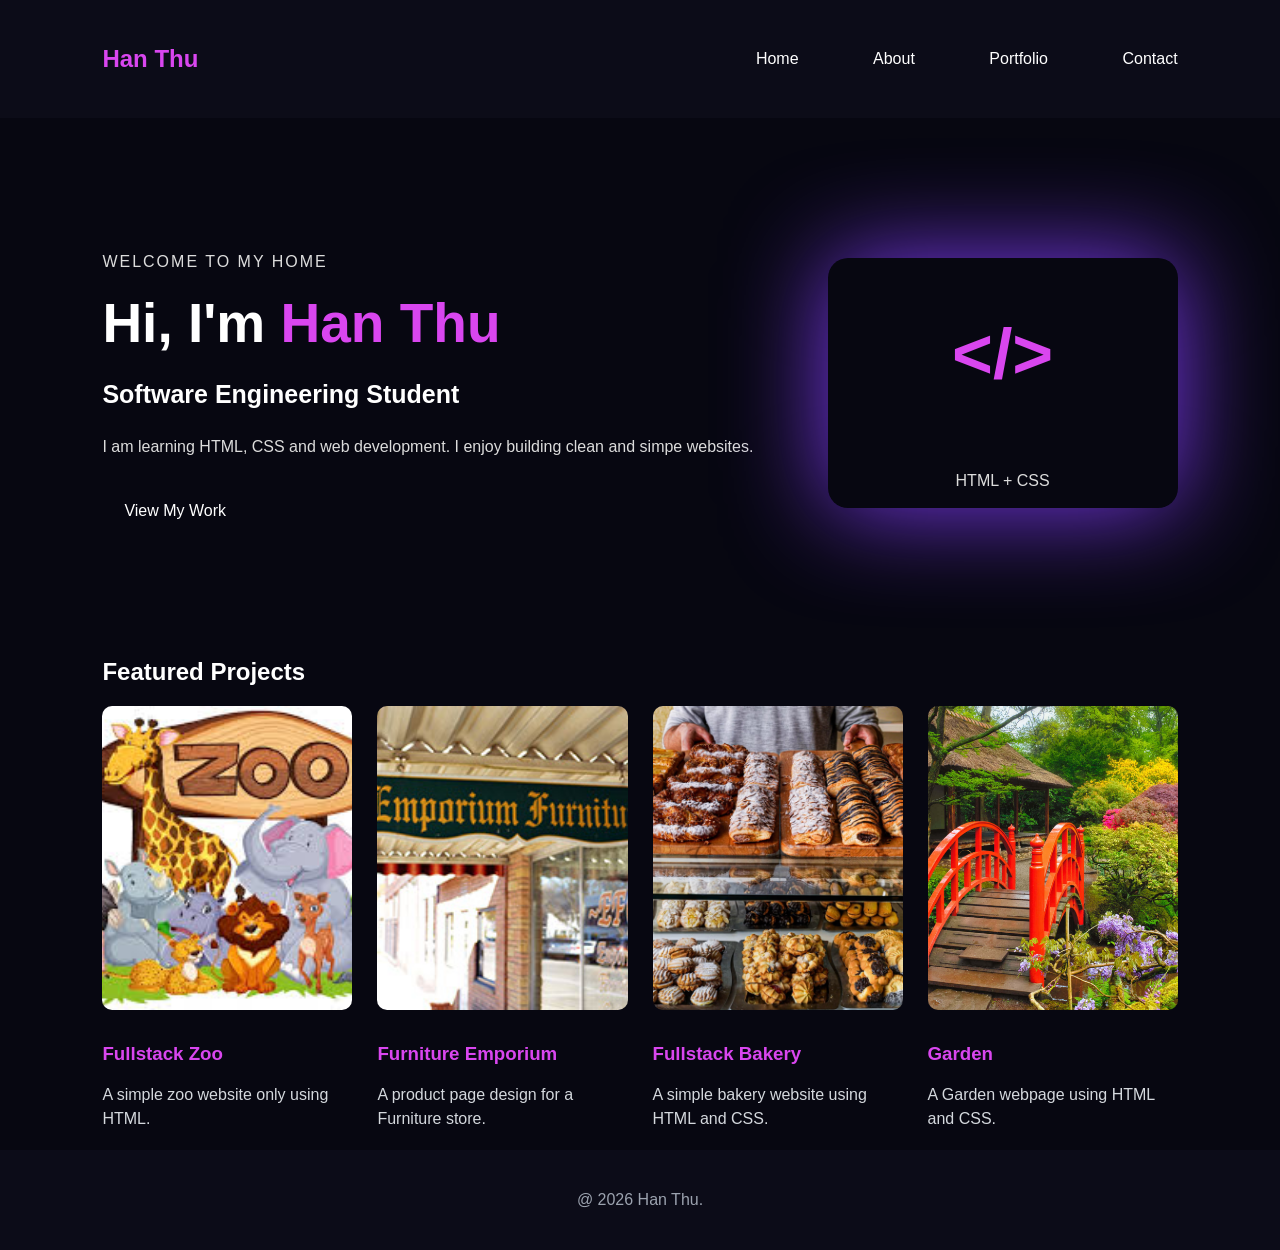
<file: index.html>
<!DOCTYPE html>
<html lang="en">

    <head>

        <title>Han Thu Portfolio</title>
        <link rel="stylesheet" href="styleforindex.css"/>
        <link rel="stylesheet" href="styleforabout.css"/>
        <link rel="stylesheet" href="styleforcontact.css"/>

    </head>

    <body>

        <header>

            <h2 class="logo">Han Thu</h2>

            <nav>
                <a href="index.html">Home</a>
                <a href="about.html">About</a>
                <a href="portfolio.html">Portfolio</a>
                <a href="contact.html">Contact</a>
            </nav>

        </header>

        <main>
            <section class="hero">

                <div class="hero-text">
                    <p class="small-text">Welcome to My Home</p>
                    <h1>Hi, I'm <span>Han Thu</span></h1>
                    <h3>Software Engineering Student</h3>
                    <p>
                        I am learning HTML, CSS and web development. I enjoy building clean and simpe websites.
                    </p>

                    <a class="button" href="portfolio.html">View My Work</a>
                </div>

                <div class="hero-box">
                    <h2>&lt;/&gt;</h2>
                    <p>HTML + CSS</p>
                </div>

            </section>

            <section class="projects">
                <h2>Featured Projects</h2>
                
                <div class="project-grid">

                    <div class="card">
                        <img src="image folder/Fullstack Zoo.jpg" alt="Fullstack Zoo">
                        <h3>Fullstack Zoo</h3>
                        <p>A simple zoo website only using HTML.</p>
                    </div>

                    <div class="card">
                        <img src="image folder/Furniture Emporium.jpg" alt="Furniture Emporium">
                        <h3>Furniture Emporium</h3>
                        <p>A product page design for a Furniture store.</p>
                    </div>

                    <div class="card">
                        <img src="image folder/Fullstack Bakery.jpg" alt="Fullstack Bakery">
                        <h3>Fullstack Bakery</h3>
                        <p>A simple bakery website using HTML and CSS.</p>
                    </div>

                    <div class="card">
                        <img src="image folder/Garden.jpg" alt="Garden">
                        <h3>Garden</h3>
                        <p>A Garden webpage using HTML and CSS.</p>
                    </div>
                </div>
            </section>
        </main>

        <footer>
            <p>@ 2026 Han Thu.</p>
        </footer>

    </body>
</html>
</file>
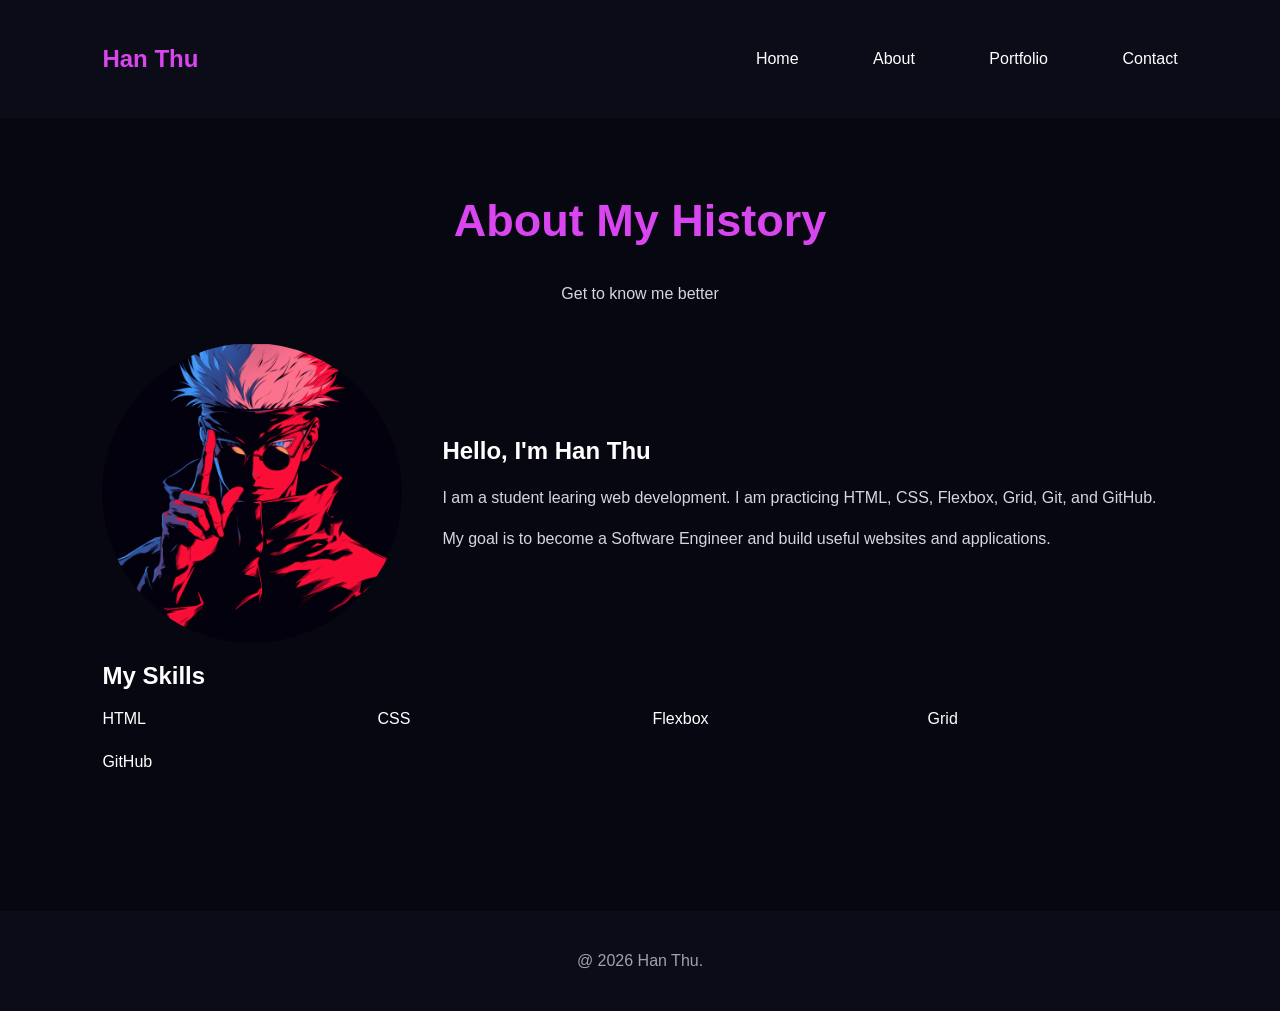
<file: about.html>
<!DOCTYPE html>
<html lang="en">
    <head>

        <title>About Me</title>
        <link rel="stylesheet" href="styleforindex.css"/>
        <link rel="stylesheet" href="styleforabout.css"/>
        <link rel="stylesheet" href="styleforcontact.css"/>

    </head>

    <body>
        <header>

            <h2 class="logo">Han Thu</h2>

            <nav>
                <a href="index.html">Home</a>
                <a href="about.html">About</a>
                <a href="portfolio.html">Portfolio</a>
                <a href="contact.html">Contact</a>
            </nav>

        </header>

        <main>

            <section class="page-title">
                <h1>About My History</h1>
                <p>Get to know me better</p>
            </section>

            <section class="about-section">
                <div class="photo-box">
                    <img src="image folder/gojo.png" alt="Han Thu">
                </div>

                <div class="about-text">
                    <h2>Hello, I'm Han Thu</h2>
                    <p>
                        I am a student learing web development. I am practicing HTML, CSS, Flexbox, Grid, Git, and GitHub. 
                    </p>

                    <p>
                        My goal is to become a Software Engineer and build useful websites and applications.
                    </p>

                </div>
            </section>

            <section>

                <h2>My Skills</h2>

                <div class="skill-grid">
                    <div class="card">HTML</div>
                    <div class="card">CSS</div>
                    <div class="card">Flexbox</div>
                    <div class="card">Grid</div>
                    <div class="card">GitHub</div>
                </div>

            </section>
        </main>

        <footer>
            <p>@ 2026 Han Thu.</p>
        </footer>

    </body>
</html>
</file>
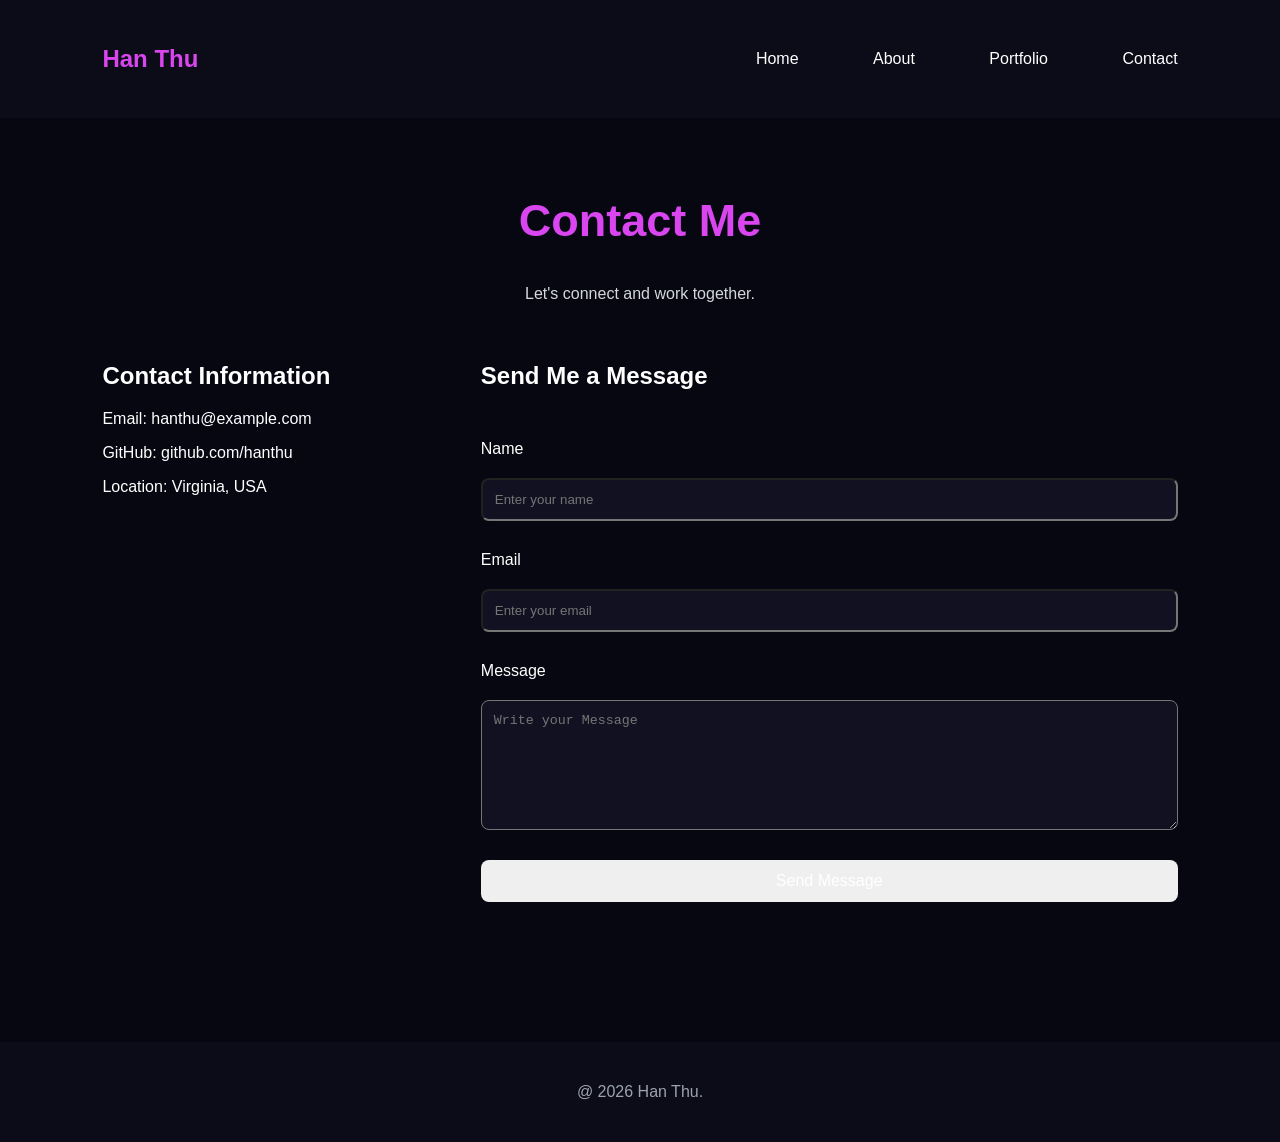
<file: contact.html>
<!DOCTYPE html>
<html lang="en">
    <head>

        <title>Contact Me</title>
        <link rel="stylesheet" href="styleforindex.css"/>
        <link rel="stylesheet" href="styleforabout.css"/>
        <link rel="stylesheet" href="styleforcontact.css"/>

    </head>

    <body>

        <header>

            <h2 class="logo">Han Thu</h2>

            <nav>
                <a href="index.html">Home</a>
                <a href="about.html">About</a>
                <a href="portfolio.html">Portfolio</a>
                <a href="contact.html">Contact</a>
            </nav>

        </header>

        <main>

            <section class="page-title">
                <h1>Contact Me</h1>
                <p>Let's connect and work together.</p>
            </section>

            <section class="contact-section">

                <div class="contact-info">
                    <h2>Contact Information</h2>
                    <p>Email: hanthu@example.com</p>
                    <p>GitHub: github.com/hanthu</p>
                    <p>Location: Virginia, USA</p>
                </div>

                <form class="contact-form">

                    <h2>Send Me a Message</h2>

                    <label for="name">Name</label>
                    <input type="text" id="name" placeholder="Enter your name"/>

                    <label for="email">Email</label>
                    <input type="email" id="email" placeholder="Enter your email"/>

                    <label for="message">Message</label>
                    <textarea id="Message" placeholder="Write your Message"></textarea>

                    <button type="submit">Send Message</button>
                </form>

            </section>
        </main>

        <footer>
            <p>@ 2026 Han Thu.</p>
        </footer>

    </body>
</html>
</file>
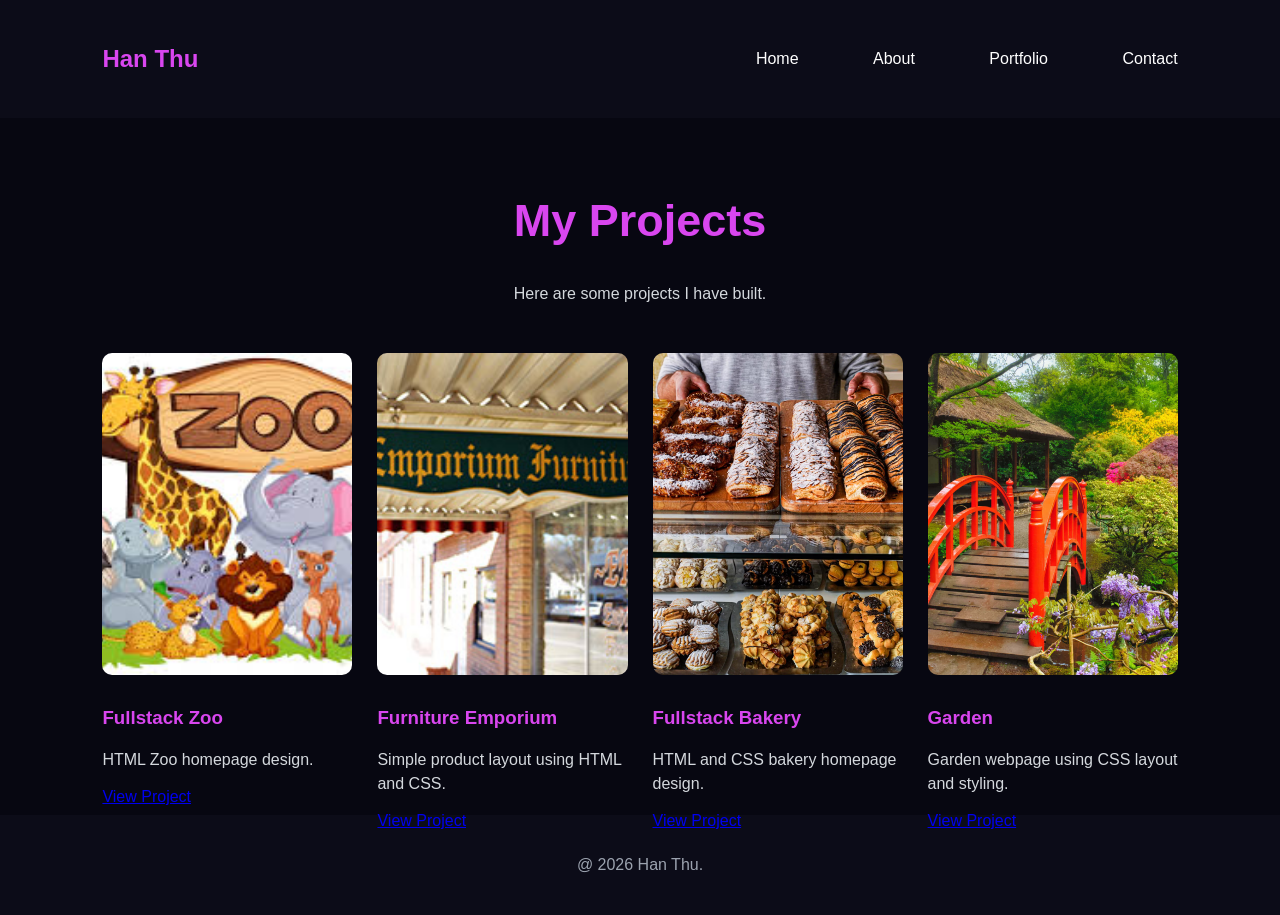
<file: portfolio.html>
<!DOCTYPE html>
<html lang="en">

    <head>

        <title>My Portfolio</title>
        <link rel="stylesheet" href="styleforindex.css"/>
        <link rel="stylesheet" href="styleforabout.css"/>
        <link rel="stylesheet" href="styleforcontact.css"/>

    </head>

    <body>
        <header>

            <h2 class="logo">Han Thu</h2>

            <nav>
                <a href="index.html">Home</a>
                <a href="about.html">About</a>
                <a href="portfolio.html">Portfolio</a>
                <a href="contact.html">Contact</a>
            </nav>

        </header>

        <main>

            <section class="page-title">
                <h1>My Projects</h1>
                <p>Here are some projects I have built.</p>
            </section>

            <section class="projects">

                <div class="project-grid">

                    <div class="card">
                        <img src="image folder/Fullstack Zoo.jpg" alt="Fullstack Zoo">
                        <h3>Fullstack Zoo</h3>
                        <p>HTML Zoo homepage design.</p>
                        <a class="small-button" href="#">View Project</a>
                    </div>

                    <div class="card">
                        <img src="image folder/Furniture Emporium.jpg" alt="Furniture Emporium">
                        <h3>Furniture Emporium</h3>
                        <p>Simple product layout using HTML and CSS.</p>
                        <a class="small-button" href="#">View Project</a>
                    </div>

                    <div class="card">
                        <img src="image folder/Fullstack Bakery.jpg" alt="Fullstack Bakery">
                        <h3>Fullstack Bakery</h3>
                        <p>HTML and CSS bakery homepage design.</p>
                        <a class="small-button" href="#">View Project</a>
                    </div>

                    <div class="card">
                        <img src="image folder/Garden.jpg" alt="Garden">
                        <h3>Garden</h3>
                        <p>Garden webpage using CSS layout and styling.</p>
                        <a class="small-button" href="#">View Project</a>
                    </div>

                </div>
            </section>
        </main>

        <footer>
            <p>@ 2026 Han Thu.</p>
        </footer>

    </body>

</html>
</file>
<file: styleforindex.css>
* {
    box-sizing: border-box;
}

body {
    margin: 0;
    font-family: Arial, Helvetica, sans-serif;
    background-color: #070711;
    color: white;
}

header {
    display: flex;
    justify-content: space-between;
    align-items: center;
    background-color: #0c0c18;
    padding: 25px 8%;
    border-bottom: 1px soild #2b2140;
}

.logo {
    color: #d946ef;
}

nav a{
    color: white;
    margin-left: 70px;
    text-decoration: none;
}

nav a:hover {
    color: #d946ef;
}

main {
    padding: 40px 8%;
}

.hero {
    display: flex;
    justify-content: space-between;
    align-items: center;
    gap: 40px;
    min-height: 450px;
}

.small-text {
    text-transform: uppercase;
    color: #d946ef;
    letter-spacing: 2px;
}

.hero h1 {
    font-size: 55px;
    margin: 10px 0;
}

.hero h1 span {
    color: #d946ef;
}

.hero h3 {
    font-size: 25px;
}

.hero p {
    line-height: 1.6;
    color: gainsboro;
}

.button,
.small button,
button {
    display: inline-block;
    padding: 12px 22px;
    border-radius: 8px;
    margin-top: 15px;
    text-decoration: none;
    border: none;
    cursor: pointer;
    background: -moz-linear-gradient(to right, #d946ef, #732deb);
    color: white;
}

.hero-box {
    display: flex;
    flex-direction: column;
    justify-content: center;
    align-items: center;
    width: 350px;
    height: 250px;
    border-radius: 20px;
    background: -moz-radial-gradient(circle, #732deb, #111122);
    border: 10px soild #7c3aed;
    box-shadow: 0 0 100px #7c3aed;
}

.hero-box h2{
    font-size: 70px;
    color: #d946ef;
}

.projects,
.skills {
    margin-top: 50px;
}

.project-grid,
.skill-grid {
    display: grid;
    grid-template-columns: repeat(4, 1fr);
    gap: 25px;
}

.card
.contact-form {
    padding: 25px;
    border: 1px soild #2f2450;
    border-radius: 15px;
    background-color: #111122;
    box-shadow: 0 0 15px #732deb;
}

.card h3 {
    color: #d946ef;
}

.card p {
    color: #d4d8dd;
    line-height: 1.5;
}

.card img {
    width: 100%;
    height: 100%;
    object-fit: cover;
    border-radius: 10px;
    margin-bottom: 10px;
}

@media (max-width: 800px) {
    header,
    .hero,
    .about-section {
        flex-direction: column;
        -ms-flex-align: center;
    }
   nav a {
        display: inline-block;
        margin: 10px;
    }

    .project-grid,
    .skill-grid,
    .contact-section {
        grid-template-columns: 1fr;
    }

    .hero h1 {
        font-size: 40px;
    }

    .hero-box {
        width: 100%;
    }
}
</file>
<file: styleforabout.css>
.page-title {
    margin-bottom: 40px;
    text-align: center;
}

.page-title h1{
    font-size: 45px;
    color: #d946ef;
}

.page-title p{
    color: #d4d8dd;
}

.about-section {
    display: flex;
    align-items: center;
    gap: 40px;
}

.photo-box {
    width: 300px;
    height: 300px;
}

.photo-box img{
    width: 100%;
    height: 100%;
    object-fit: cover;
    border-radius: 250px;
}

.about-text {
    flex: 1;
}

.about-text p {
    line-height: 1.6;
    color: #d4d8dd;
}
</file>
<file: styleforcontact.css>
.contact-section{
    display: grid;
    grid-template-columns: 1fr 2fr;
    gap: 30px;
    align-items: start;
}

.contact-form{
    display: flex;
    flex-direction: column;
    gap: 15px;
}

.contact-form input,
.contact-form textarea {
    width: 100%;
    padding: 12px;
    border-radius: 8px;
    border: 1px soild #737373;
    background-color: #111122;
    color: white;
}

.contact-form textarea{
    height: 130px;
}

.contact-form button{
    width: 100%;
    padding: 12px;
    border: none;
    border-radius: 8px;
    color: white;
    font-size: 16px;
    background: linear-gradient(to right, #d843ef);
}

label {
    margin-top: 15px;
    margin-bottom: 5px;
}

input,
textarea {
    background-color: #090911;
    border: 1px soild #2f2450;
    border-radius: 8px;
    color: white;
    padding: 12px;
}

textarea{
    height: 130px;
}

footer {
    text-align: center;
    padding: 25px;
    background-color: #0c0c18;
    margin-top: 100px;
    color: #9ca3af;
}
</file>
